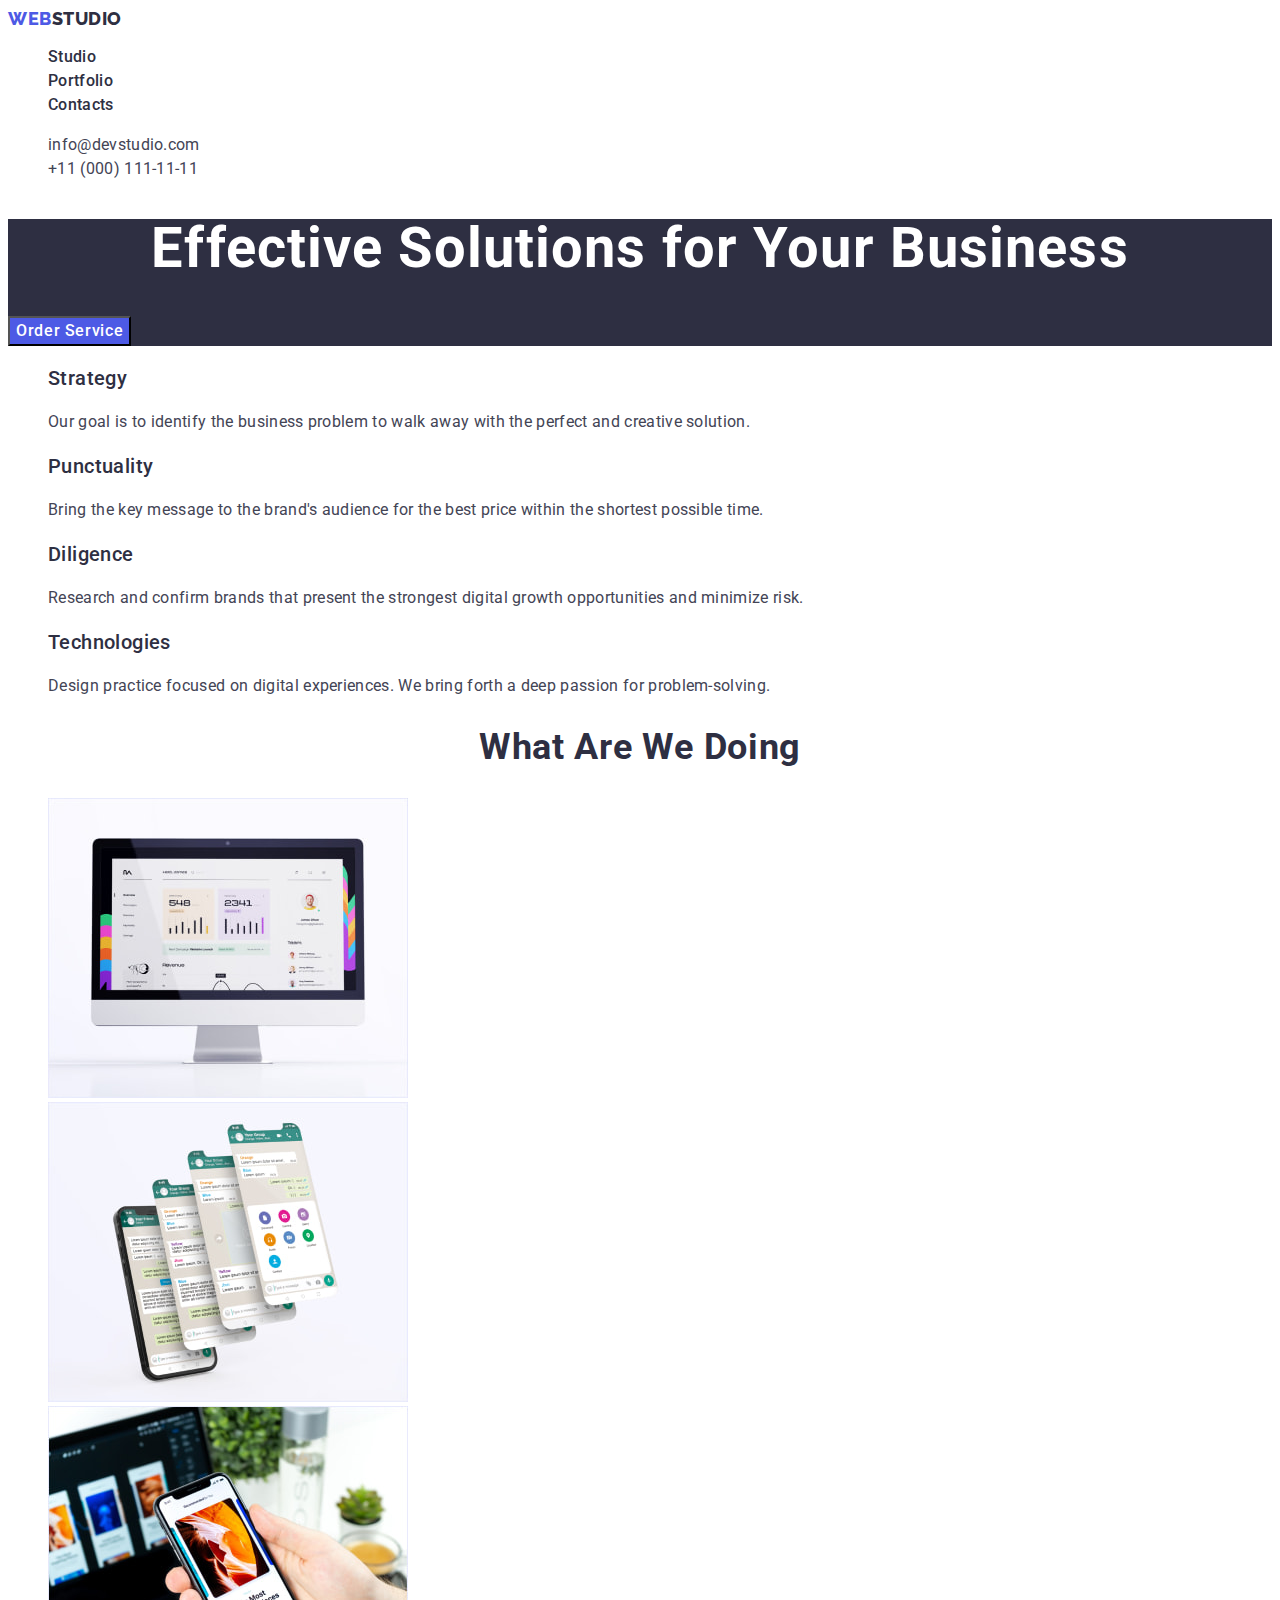
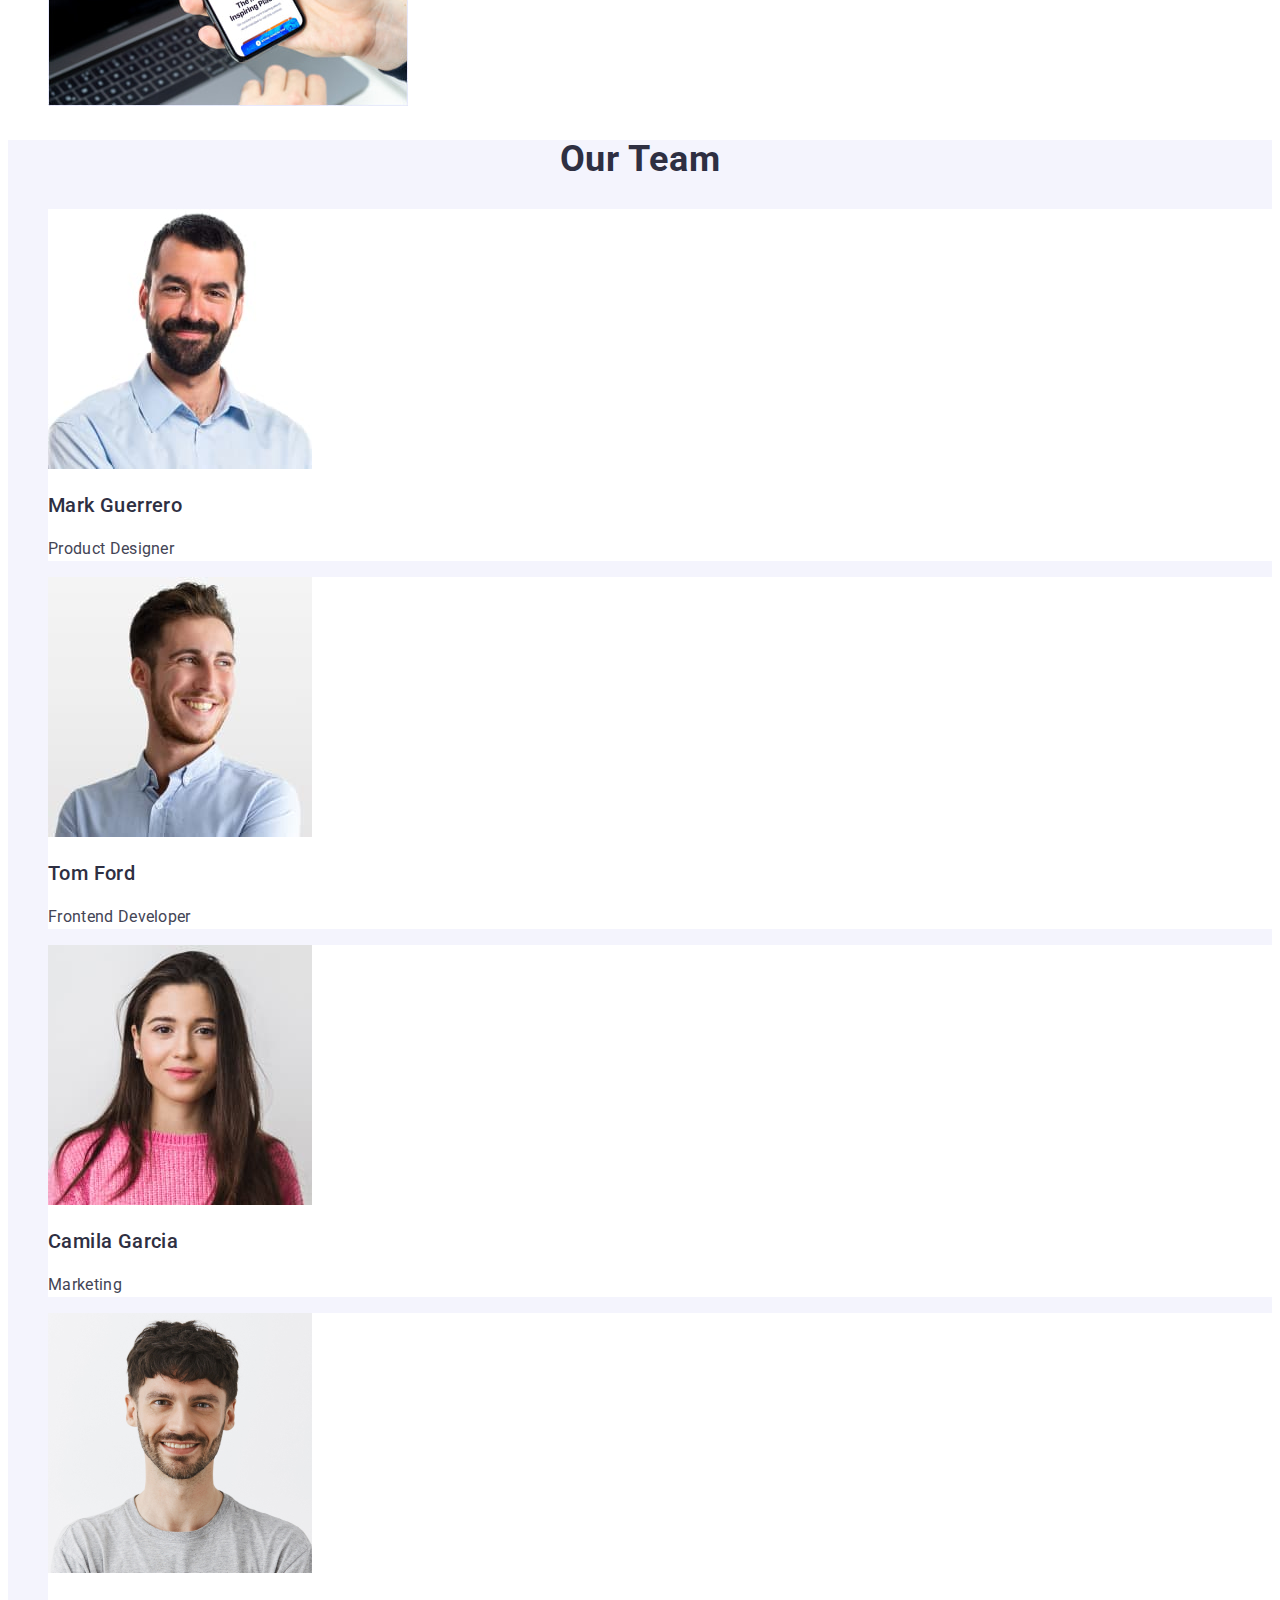
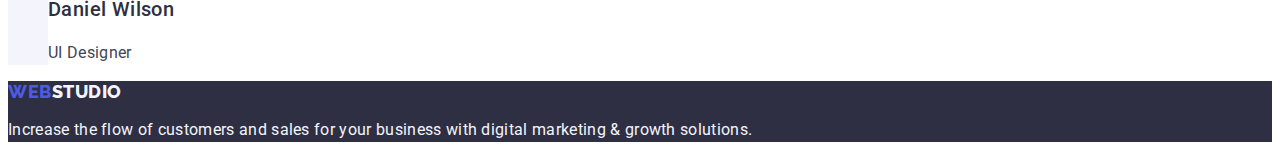
<file: index.html>
<!DOCTYPE html>
<html lang="en">
  <head>
   <meta charset="utf-8" />
   <meta name="description" content="Effective Solutions for Your Business"/>
   <title>WEBSTUDIO</title>
   <link rel="preconnect" href="https://fonts.googleapis.com">
<link rel="preconnect" href="https://fonts.gstatic.com" crossorigin>
<link href="https://fonts.googleapis.com/css2?family=Raleway:wght@400;800&family=Roboto:wght@400;500;700&display=swap" rel="stylesheet">
<link href="./css/styles.css" rel="stylesheet" />
  </head>
  <body class="page">
    <!--Header-->
   <header class="header">
    <nav class="header-nav"> 
      <a class="link-logo link" href="./index.html">Web<span class="accent-1">Studio</span></a>
      <ul class="header-list list">
       <li class="header-item">
          <a class="header-link link" href="./index.html">Studio</a>
       </li>
       <li class="header-item">
         <a class="header-link link"  href="./portfolio.html">Portfolio</a>
       </li>
       <li class="header-item">
         <a class="header-link link" href="">Contacts</a>
       </li>
      </ul>
     </nav>
     <address class="address">
     <ul class="header-networks list">
      <li class="header-networks list">
        <a class="header-networks link" href="mailto:info@devstudio.com">info@devstudio.com</a> 
      </li>
      <li class="header-networks list">
        <a class="header-networks link" href="tel:+110001111111">+11 (000) 111-11-11</a>
      </li>
     </ul> 
    </address>
   </header>
   <!--Main-->
   <main>
    <!--section hero-->
   <section class="hero">
    <h1 class="hero-h">Effective Solutions for Your Business</h1>
     <button type="button" class="btn">Order Service</button>
    </section>
    <!--section Feature-->
   <section>
    <h2 hidden>Features</h2>
    <ul class="feature-p list"> 
    <li> <h3 class="strategy">Strategy</h3>
    <p class="strategy-p">Our goal is to identify the business problem to walk away with the perfect and creative solution. </p></li>
    <li> <h3 class="strategy">Punctuality</h3>
    <p class="strategy-p">Bring the key message to the brand's audience for the best price within the shortest possible time.</p></li>
    <li> <h3 class="strategy">Diligence</h3>
    <p class="strategy-p">Research and confirm brands that present the strongest digital growth opportunities and minimize risk.</p></li>
    <li> <h3 class="strategy">Technologies</h3>
    <p class="strategy-p">Design practice focused on digital experiences. We bring forth a deep passion for problem-solving.</p></li>
    </ul>
   </section>
   <!--section  What are we doing-->
   <section>
    <h2 class="img_h">What are we doing</h2>
    <ul class="img_ul list"> 
			<li> <img src="./images/img-1.1.jpg" alt="#" width="360" height="300"/></li>
      <li> <img src="./images/img-1.2.jpg" alt="#" width="360" height="300"/></li>
      <li> <img src="./images/img-1.3.jpg" alt="#" width="360" height="300"/></li>
    </ul>
   </section>
   <!--Our Team section-->
   <section class="section-team">
    <h2 class="section-team-title">Our Team</h2>
    <ul class="section-team-list list"> 
     <li class="section-team-item">
       <img class="section-team-img" src="./images/img-3.jpg" alt="Mark Guerrero Product Designer" width="264" height="260"/>
     <h3 class="strategy">Mark Guerrero</h3>
     <p class="strategy-p">Product Designer</p></li>
     <li  class="section-team-item">
       <img src="./images/img-2.jpg" alt="Tom Ford Frontend Developer" width="264" height="260"/>
     <h3 class="strategy">Tom Ford</h3>
     <p class="strategy-p">Frontend Developer</p> </li>
     <li  class="section-team-item"> 
      <img src="./images/img-1.jpg" alt="Camila Garcia Marketing" width="264" height="260"/>
     <h3 class="strategy">Camila Garcia</h3>
     <p class="strategy-p">Marketing</p></li>
     <li  class="section-team-item"> 
      <img src="./images/img.jpg" alt="Daniel Wilson UI Designer" width="264" height="260"/>
     <h3 class="strategy">Daniel Wilson</h3>
     <p class="strategy-p">UI Designer</p></li>
    </ul>
   </section>
  </main>
  <footer class="footer">
    <a class="link-logo link" href="./index.html">Web<span class="accent">Studio</span></a>
    <p class="footer-p">Increase the flow of customers and sales for your business with digital marketing & growth solutions.</p>
  </footer>
  </body>
</html>
</file>
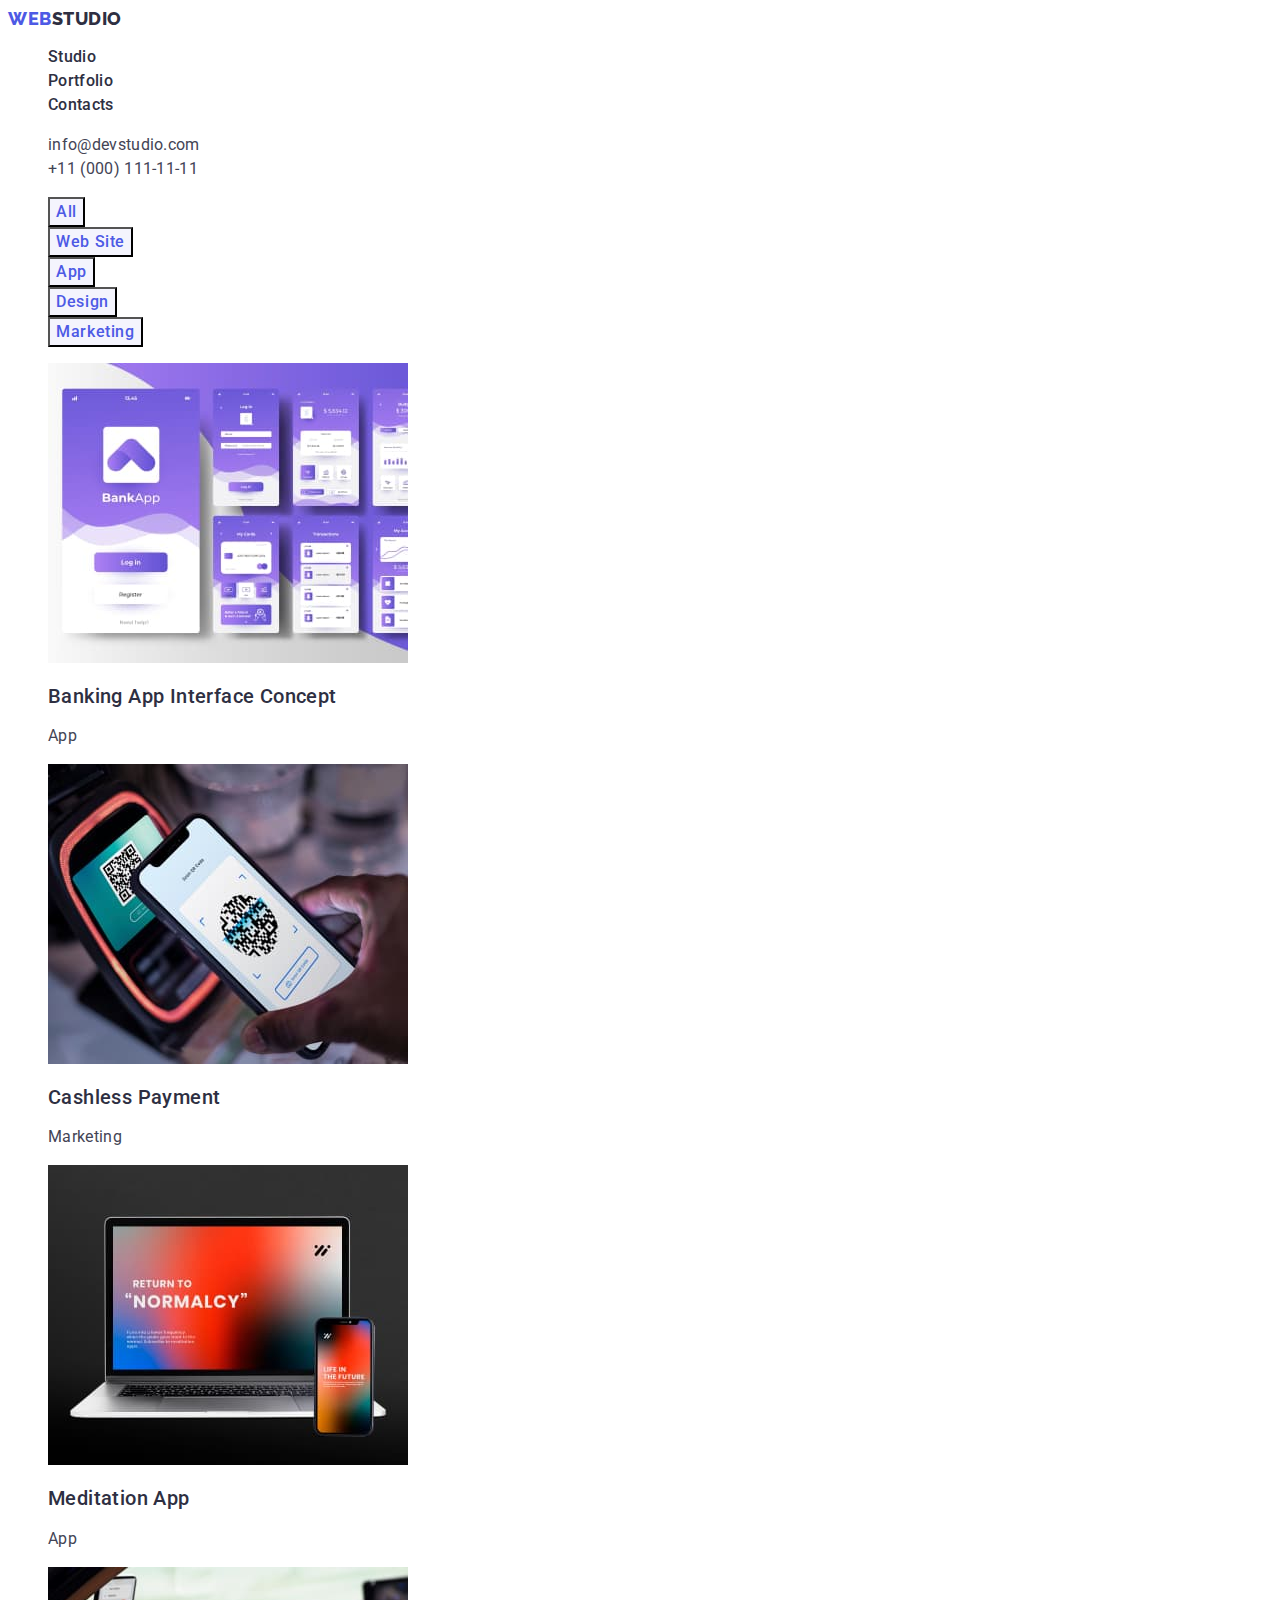
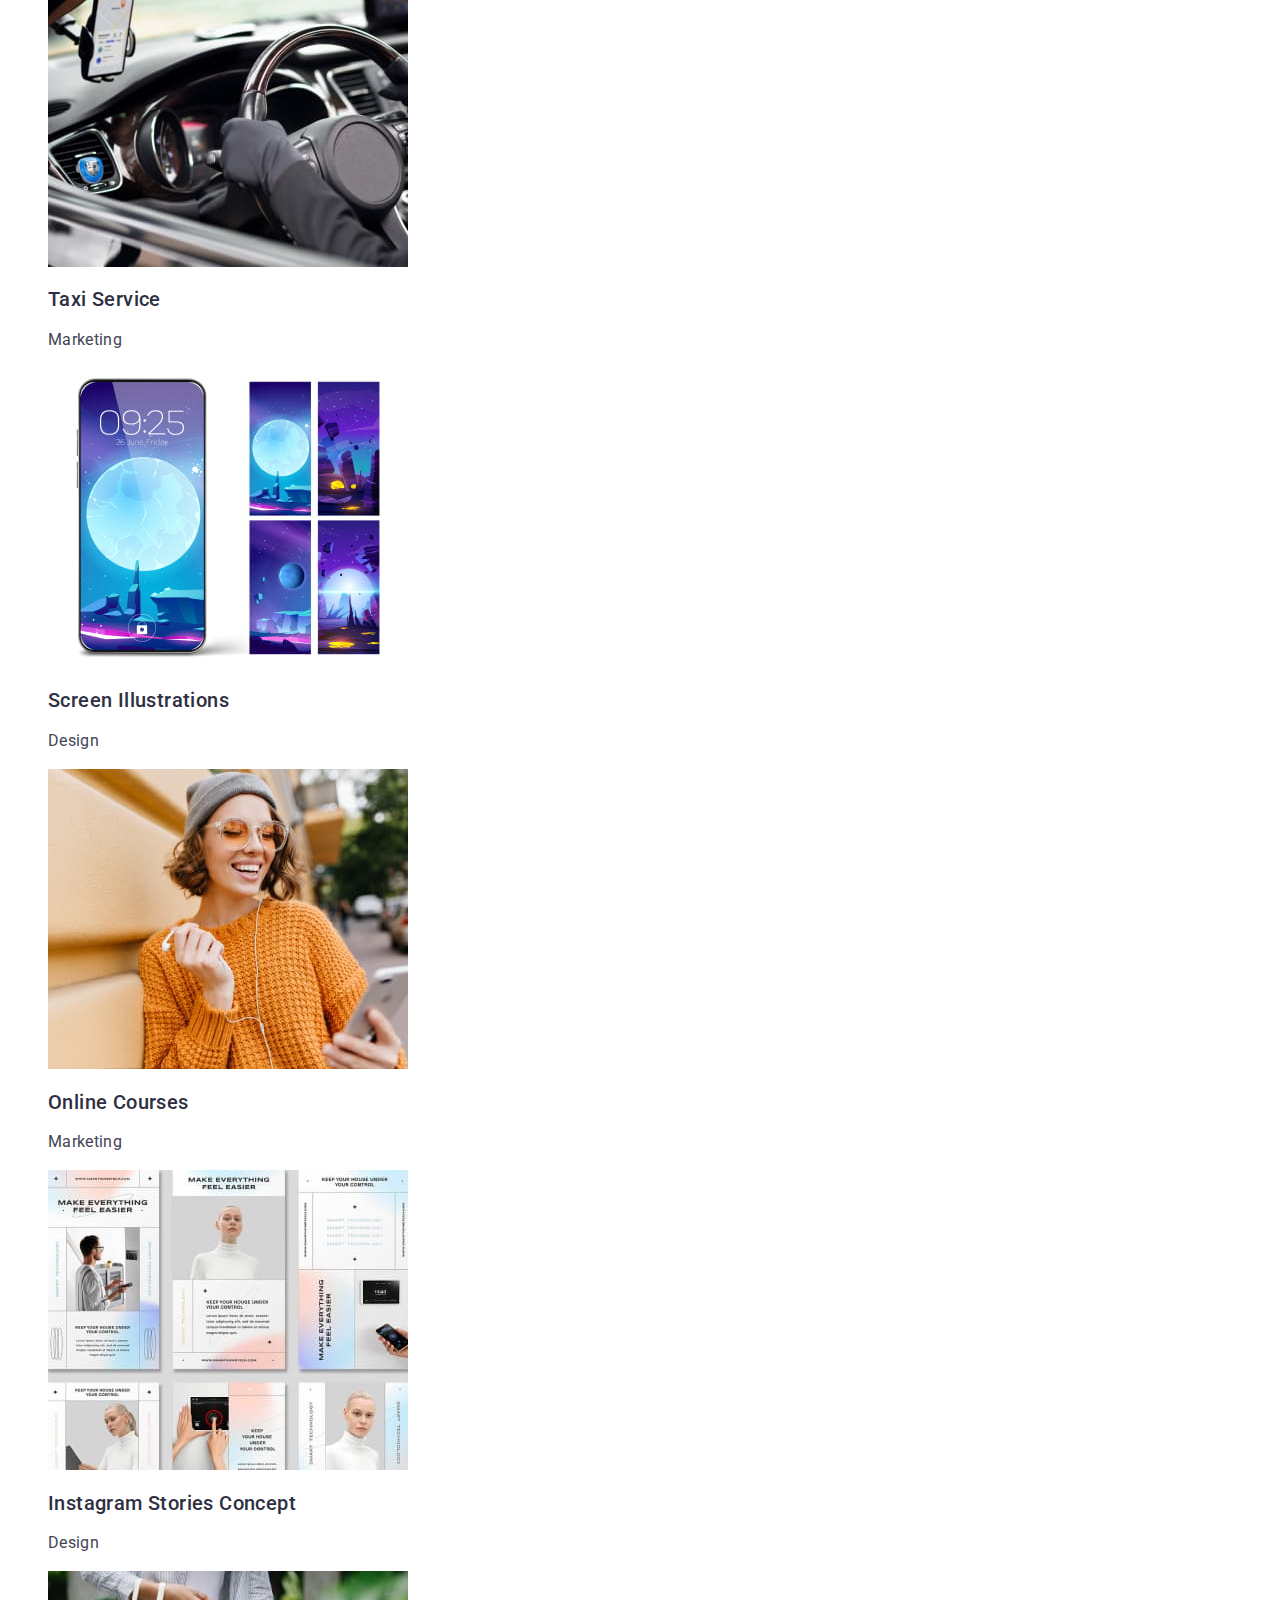
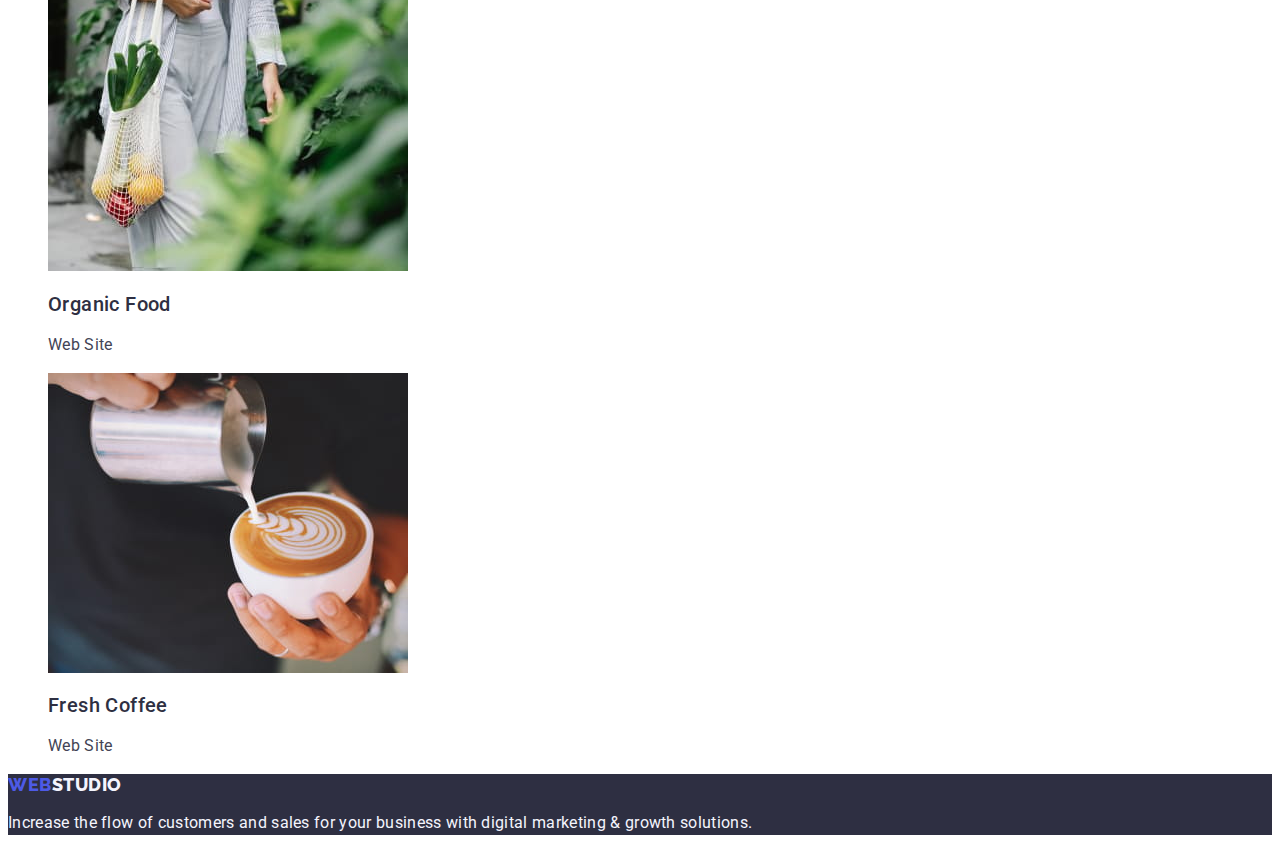
<file: portfolio.html>
<!DOCTYPE html>
<html lang="en">
  <head>
   <meta charset="utf-8" />
   <meta name="description" content="Effective Solutions for Your Business"/>
   <title>WEBSTUDIO</title>
   <link rel="preconnect" href="https://fonts.googleapis.com">
<link rel="preconnect" href="https://fonts.gstatic.com" crossorigin>
<link href="https://fonts.googleapis.com/css2?family=Raleway:wght@400;800&family=Roboto:wght@400;500;700&display=swap" rel="stylesheet">
<link href="./css/styles.css" rel="stylesheet" />
  </head>
  <body class="page">
    <!--Header-->
   <header class="header">
    <nav class="header-nav"> 
      <a class="link-logo link" href="./index.html">Web<span class="accent-h">Studio</span></a>
      <ul class="header-list list">
       <li class="header-item">
          <a class="header-link link" href="./index.html">Studio</a>
       </li>
       <li class="header-item">
         <a class="header-link link"  href="./portfolio.html">Portfolio</a>
       </li>
       <li class="header-item">
         <a class="header-link link" href="">Contacts</a>
       </li>
      </ul>
     </nav>
     <address class="address">
     <ul class="header-networks list">
      <li class="header-networks list">
        <a class="header-networks link" href="mailto:info@devstudio.com">info@devstudio.com</a> 
      </li>
      <li class="header-networks list">
        <a class="header-networks link" href="tel:+110001111111">+11 (000) 111-11-11</a>
      </li>
     </ul> 
    </address>
   </header>
   <!--Main-->
    <main>  
  <!--section-->
    <section>
            <h1 hidden>Features</h1>
        <ul class="list">
            <li> <button type="button" class="btn-port">All</button></li>
            <li> <button type="button" class="btn-port">Web Site</button></li>
            <li> <button type="button" class="btn-port">App</button></li>
            <li> <button type="button" class="btn-port">Design</button></li>
            <li> <button type="button" class="btn-port">Marketing</button></li>
        </ul>
        <ul class="item-img list">
            <li> <a class="a-img link" href="#"> <img src="./images/img-4.jpg" alt="Banking App Interface Concept App" width="360" height="300"/>
            <h2 class="img-h-p">Banking App Interface Concept</h2>
            <p class="img-p-p">App</p> </a>
            </li>
            <li> <a class="a-img link" href="#"> <img src="./images/img-5.jpg" alt="Cashless Payment Marketing" width="360" height="300"/>
           <h2 class="img-h-p">Cashless Payment</h2>
            <p class="img-p-p">Marketing</p> </a>
            </li>
            <li><a class="a-img link" href="#"> <img src="./images/img-6.jpg" alt="Meditation App App" width="360" height="300"/>
            <h2 class="img-h-p">Meditation App</h2>
            <p class="img-p-p">App</p> </a>     
            </li>
            <li> <a class="a-img link" href="#"> <img src="./images/img-7.jpg" alt="Taxi Service Marketing" width="360" height="300"/>
           <h2 class="img-h-p">Taxi Service</h2>
            <p class="img-p-p">Marketing</p> </a>
            </li>
            <li> <a class="a-img link" href="#"> <img src="./images/img-8.jpg" alt="Screen Illustrations Design" width="360" height="300"/>
           <h2 class="img-h-p">Screen Illustrations</h2>
            <p class="img-p-p">Design</p> </a>    
            </li>
            <li> <a class="a-img link"  href="#"> <img src="./images/img-9.jpg" alt="Online Courses Marketing" width="360" height="300"/>
            <h2 class="img-h-p">Online Courses</h2>
            <p class="img-p-p">Marketing</p> </a>
            </li>
            <li> <a class="a-img link" href="#"> <img src="./images/img-10.jpg" alt="Instagram Stories Concept Design" width="360" height="300"/> 
            <h2 class="img-h-p">Instagram Stories Concept</h2>
            <p class="img-p-p">Design</p> </a>        
            </li>
            <li> <a class="a-img link" href="#"> <img src="./images/img-11.jpg" alt="Organic Food Web Site" width="360" height="300"/>
           <h2 class="img-h-p">Organic Food</h2>
            <p class="img-p-p">Web Site</p> </a>
            </li>
            <li> <a class="a-img link" href="#"> <img src="./images/img12.jpg" alt="Fresh Coffee Web Site" width="360" height="300"/>
            <h2 class="img-h-p">Fresh Coffee</h2>
            <p class="img-p-p">Web Site</p> </a>
            </li>
        </ul>
    </section>
    </main>
    <footer class="footer">
      <a class="link-logo link" href="./index.html">Web<span class="accent">Studio</span></a>
      <p class="footer-p">Increase the flow of customers and sales for your business with digital marketing & growth solutions.</p>
    </footer>
    </body>
  </html>
</file>
<file: css/styles.css>
body { 
    font-family: 'Roboto', sans-serif;
    color: #434455; 
    background-color: var( --brand-color);
}
a {
    text-decoration: none;
    color: wheat
}
:root {
    --brand-color:#FFFFFF;
    --letter-spacing: #4D5AE5;
    --link-color: #2E2F42;
    --link-color-add:#434455;
    --color-footer:#F4F4FD;
  }
/*Header styles*/
.link-logo {
    font-family: "Raleway", sans-serif;
    font-weight: 800;
    font-size: 18px;
    line-height: 1.17;
    letter-spacing: 0.03em;
    text-transform: uppercase;
    color: var(--letter-spacing);
}
.accent {
   color: var(--color-footer);
}
.accent-h {
    color: var(--link-color);
}
.accent-1 {
    color: var(--link-color);
}
.link {
    text-decoration: none;
}
.list {
    list-style: none
}
.header-link {
    font-weight: 500;
    font-size: 16px;
    line-height: 1.5;
    letter-spacing: 0.02em;
    color: var(--link-color);
}
.link {
    text-decoration: none;
}
.link:hover,
.link:focus {
    color:#404bbf
}
.address {
    font-style: normal;
    list-style: none;
}
.header-networks {
    font-size: 16px;
    line-height: 1.5;
    letter-spacing: 0.02em;
    color: var(--link-color-add);
}
.link:hover,
.link:focus {
    color:#404bbf
}
.hero {
    background-color: var(--link-color);  
}
.hero-h {
    font-size: 56px;
    line-height: 1.07;
    text-align: center;
    letter-spacing: 0.02em;
    color: #ffffff;
}
.btn {
    background-color: #4D5AE5;
    font-family: "Roboto", sans-serif;
    font-weight: 500;
    font-size: 16px;
    line-height: 1.5;
    letter-spacing: 0.04em;
    color: #ffffff;
    cursor: pointer;
}
.btn:hover,
.btn:focus {
    background-color:  #404BBF;
}
.feature-p {
    list-style: none; 
}
.strategy {
    font-weight: 500;
    font-size: 20px;
    line-height: 1.2;
    letter-spacing: 0.02em;
    color: var(--link-color);
}
.strategy-p {
    font-size: 16px;
    line-height: 1.5;
    letter-spacing: 0.02em;
    color: var( --link-color-add);
}
.img_h {
    font-size: 36px;
    line-height: 1.11;
    text-align: center;
    letter-spacing: 0.02em;
    text-transform: capitalize;
    color: var(--link-color);
}
.section-team {
    background-color: #F4F4FD 
}
.section-team-title {
    font-size: 36px;
    line-height: 1.11;
    text-align: center;
    letter-spacing: 0.02em;
    text-transform: capitalize;
    color: var(--link-color);
}
.section-team-item {
    background-color: #FFFFFF;
}
.footer {
    background-color: var(--link-color)
}
.footer-p {
    line-height: 1.5;
    color: var( --color-footer);
    letter-spacing: 0.02em;
}
.btn-port {
    font-family: "Roboto", sans-serif;
    font-weight: 500;
    font-size: 16px;
    line-height: 1.5;
    letter-spacing: 0.04em;
    color: var(--letter-spacing );
    background-color: var( --color-footer);
    cursor: pointer;
}
.btn-port:hover,
.btn-port:focus {
    color: #FFFFFF;
    background-color: #404BBF;
}
.item-img {
    list-style: none;
}
.a-img {
    text-decoration: none;
}
.img-h-p {
    font-weight: 500;
    font-size: 20px;
    line-height: 1.2;
    letter-spacing: 0.02em;
    color: var(--link-color);
}
.img-p-p {
    font-size: 16px;
    line-height: 1.5;
    letter-spacing: 0.02em;
    color: var(--link-color-add);
}
</file>
